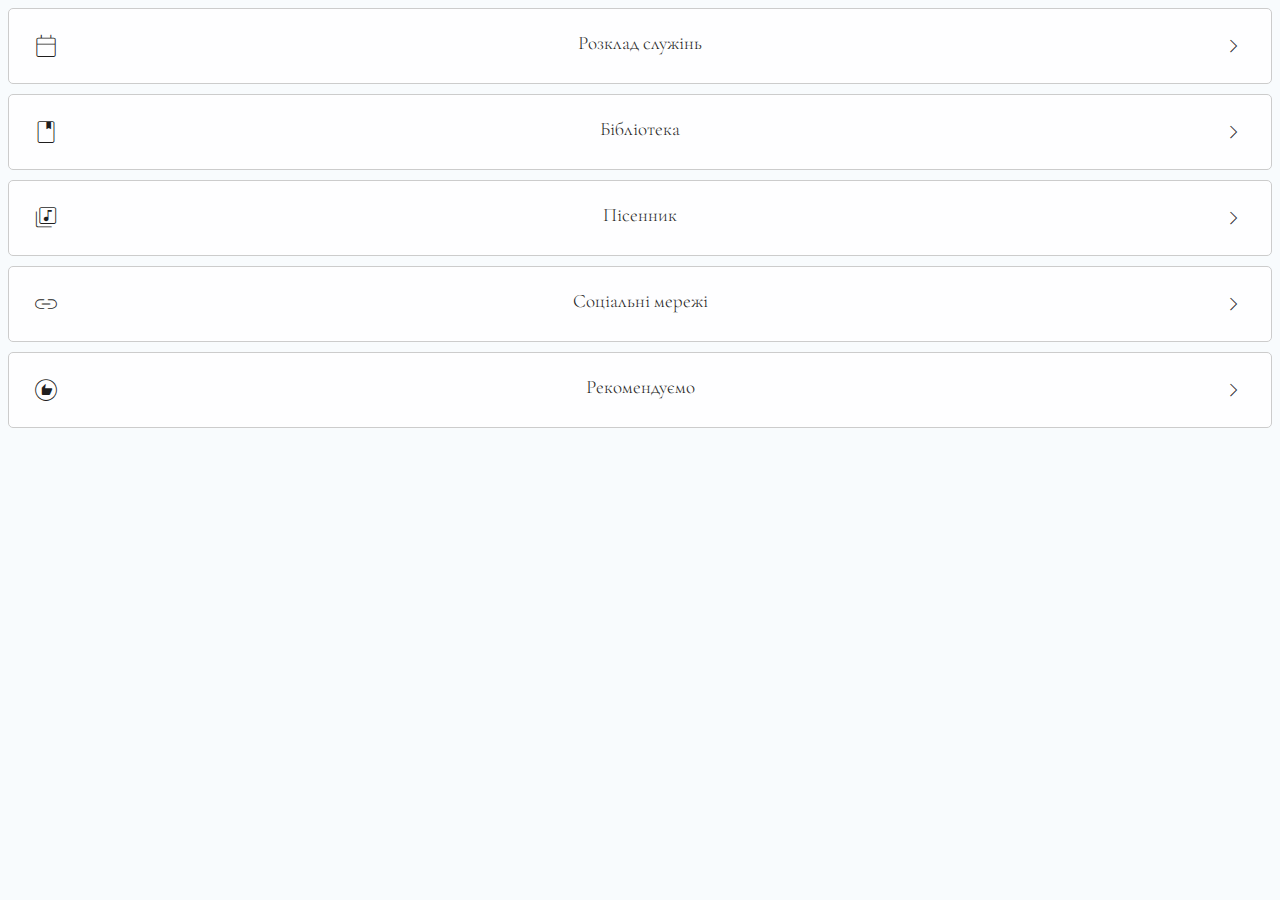
<file: index.html>
<!DOCTYPE html>
    <!-- icons -->
    <link rel="stylesheet" href="https://fonts.googleapis.com/css2?family=Material+Symbols+Outlined:opsz,wght,FILL,GRAD@20..48,100..700,0..1,-50..200" /><meta charset="UTF-8">
    <!-- font -->
    <link rel="preconnect" href="https://fonts.googleapis.com">
    <link rel="preconnect" href="https://fonts.gstatic.com" crossorigin>
    <link href="https://fonts.googleapis.com/css2?family=Cormorant+Garamond:ital,wght@0,300;0,400;0,500;0,600;0,700;1,300;1,400;1,500;1,600;1,700&display=swap" rel="stylesheet">
    <!-- styles -->
    <link rel="stylesheet" href="styles.css">
    <meta name="viewport" content="width=device-width, initial-scale=1.0">
    <body>
        <!-- Розклад служінь -->
        <a href=https://telegra.ph/Rozklad-sluzh%D1%96n-02-26> 
            <button class="btn">
                <span class="material-symbols-outlined">
                    calendar_today
                </span>
                Розклад служінь
                <span class="material-symbols-outlined">
                    chevron_right
                </span>
            </button>
        </a>
        <!-- Хочу прочитати Біблію протягом ріку -->
        <!-- <a href="">
            <button class="btn">
                <svg xmlns="http://www.w3.org/2000/svg" xmlns:xlink="http://www.w3.org/1999/xlink" version="1.1" width="30" height="30" viewBox="0 0 256 256" xml:space="preserve">
                    <defs>
                    </defs>
                    <g style="stroke: none; stroke-width: 0; stroke-dasharray: none; stroke-linecap: butt; stroke-linejoin: miter; stroke-miterlimit: 10; fill: none; fill-rule: nonzero; opacity: 1;" transform="translate(1.4065934065934016 1.4065934065934016) scale(2.81 2.81)" >
                        <path d="M 49.794 56.041 h -9.588 c -0.552 0 -1 -0.447 -1 -1 V 37.042 h -8.812 c -0.552 0 -1 -0.448 -1 -1 v -9.589 c 0 -0.552 0.448 -1 1 -1 h 8.812 v -8.777 c 0 -0.552 0.448 -1 1 -1 h 9.588 c 0.553 0 1 0.448 1 1 v 8.777 h 8.813 c 0.553 0 1 0.448 1 1 v 9.589 c 0 0.552 -0.447 1 -1 1 h -8.813 v 17.999 C 50.794 55.594 50.347 56.041 49.794 56.041 z M 41.206 54.041 h 7.588 V 36.042 c 0 -0.552 0.447 -1 1 -1 h 8.813 v -7.589 h -8.813 c -0.553 0 -1 -0.448 -1 -1 v -8.777 h -7.588 v 8.777 c 0 0.552 -0.448 1 -1 1 h -8.812 v 7.589 h 8.812 c 0.552 0 1 0.448 1 1 V 54.041 z" style="stroke: none; stroke-width: 1; stroke-dasharray: none; stroke-linecap: butt; stroke-linejoin: miter; stroke-miterlimit: 10; fill: rgb(0,0,0); fill-rule: nonzero; opacity: 1;" transform=" matrix(1 0 0 1 0 0) " stroke-linecap="round" />
                        <path d="M 15.008 77.644 c -0.552 0 -1 -0.447 -1 -1 V 7.93 c 0 -4.373 3.557 -7.93 7.929 -7.93 h 53.055 c 0.553 0 1 0.448 1 1 v 69.045 c 0 0.553 -0.447 1 -1 1 s -1 -0.447 -1 -1 V 2 H 21.937 c -3.27 0 -5.929 2.66 -5.929 5.93 v 68.714 C 16.008 77.196 15.56 77.644 15.008 77.644 z" style="stroke: none; stroke-width: 1; stroke-dasharray: none; stroke-linecap: butt; stroke-linejoin: miter; stroke-miterlimit: 10; fill: rgb(0,0,0); fill-rule: nonzero; opacity: 1;" transform=" matrix(1 0 0 1 0 0) " stroke-linecap="round" />
                        <path d="M 34.922 90 c -0.206 0 -0.41 -0.063 -0.583 -0.188 l -4.455 -3.199 l -4.455 3.199 c -0.304 0.219 -0.707 0.249 -1.04 0.077 c -0.333 -0.171 -0.543 -0.515 -0.543 -0.89 V 76.644 c 0 -0.553 0.448 -1 1 -1 h 10.077 c 0.552 0 1 0.447 1 1 V 89 c 0 0.375 -0.21 0.719 -0.543 0.89 C 35.235 89.964 35.079 90 34.922 90 z M 29.884 84.382 c 0.205 0 0.409 0.063 0.583 0.188 l 3.455 2.481 v -9.407 h -8.077 v 9.407 l 3.455 -2.481 C 29.475 84.444 29.679 84.382 29.884 84.382 z" style="stroke: none; stroke-width: 1; stroke-dasharray: none; stroke-linecap: butt; stroke-linejoin: miter; stroke-miterlimit: 10; fill: rgb(0,0,0); fill-rule: nonzero; opacity: 1;" transform=" matrix(1 0 0 1 0 0) " stroke-linecap="round" />
                        <path d="M 74.992 84.241 h -40.07 c -0.552 0 -1 -0.447 -1 -1 s 0.448 -1 1 -1 h 39.07 V 71.045 H 21.606 c -3.087 0 -5.598 2.512 -5.598 5.599 s 2.511 5.598 5.598 5.598 h 3.239 c 0.552 0 1 0.447 1 1 s -0.448 1 -1 1 h -3.239 c -4.189 0 -7.598 -3.408 -7.598 -7.598 s 3.409 -7.599 7.598 -7.599 h 53.386 c 0.553 0 1 0.447 1 1 v 13.196 C 75.992 83.794 75.545 84.241 74.992 84.241 z" style="stroke: none; stroke-width: 1; stroke-dasharray: none; stroke-linecap: butt; stroke-linejoin: miter; stroke-miterlimit: 10; fill: rgb(0,0,0); fill-rule: nonzero; opacity: 1;" transform=" matrix(1 0 0 1 0 0) " stroke-linecap="round" />
                        <path d="M 38.768 77.644 H 21.144 c -0.552 0 -1 -0.447 -1 -1 s 0.448 -1 1 -1 h 17.625 c 0.552 0 1 0.447 1 1 S 39.32 77.644 38.768 77.644 z" style="stroke: none; stroke-width: 1; stroke-dasharray: none; stroke-linecap: butt; stroke-linejoin: miter; stroke-miterlimit: 10; fill: rgb(0,0,0); fill-rule: nonzero; opacity: 1;" transform=" matrix(1 0 0 1 0 0) " stroke-linecap="round" />
                    </g>
                </svg>
                Біблія за рік
                <span class="material-symbols-outlined">
                    chevron_right
                </span>
            </button>
        </a> -->
        <!-- Бібліотека -->
        <a href="library.html">
            <button class="btn">
                <span class="material-symbols-outlined">
                    book
                </span>              
                Бібліотека
                <span class="material-symbols-outlined">
                    chevron_right
                </span>
            </button>
        </a>
        <!-- Пісенник -->
        <a href=https://sites.google.com/view/spivayemorazom>
            <button class="btn">
                <span class="material-symbols-outlined">
                    library_music   
                </span>
                Пісенник
                <span class="material-symbols-outlined">
                    chevron_right
                </span>
            </button>
        </a>

        <!-- Соціальні мережі -->
        <a href=links.html>
            <button class="btn">
                <span class="material-symbols-outlined">
                    link   
                </span>
                Соціальні мережі
                <span class="material-symbols-outlined">
                    chevron_right
                </span>
            </button>
        </a>
        <!-- Рекомендуємо -->
        <a href=''>
            <button class="btn">
                <span class="material-symbols-outlined">
                    recommend   
                </span>
                Рекомендуємо
                <span class="material-symbols-outlined">
                    chevron_right
                </span>
            </button>
        </a>
    </body>
</html>
</file>
<file: styles.css>
/* icons */
    .material-symbols-outlined {
        font-variation-settings:
        'FILL' 0,
        'wght' 0,
        'GRAD' 0,
        'opsz' 24    
    }
    .material-symbols-outlined {
        font-size: 30px; 
    }
    /* font */
    .cormorant-garamond-light {
        font-family: "Cormorant Garamond", serif;
        font-weight: 300;
        font-style: normal;
    }
    a:link { 
        text-decoration: none; 
    }
    a {
        color: black;
    }
    body {
        background-color: #f8fbfd;
        font-family: "Cormorant Garamond", serif;
        font-weight: 300;
        font-style: normal;
    }
    /* Стилізація кнопок */
    .btn {
        font-family: "Cormorant Garamond", serif;
        font-weight: 300;
        display: flex;
        justify-content: space-between;
        color: #1f1e1e;
        background-color: #fefeff;
        width: 100%;
        border-radius: 5px;
        padding: 22px;
        margin-bottom: 10px;
        border: 1px solid #ccc;
        font-size: 19px;
    }
    .links {
        margin-top: 40px;
        display: flex;
        flex-direction: column;
    }
    img {
        border-radius: 50%;
    }
</file>
